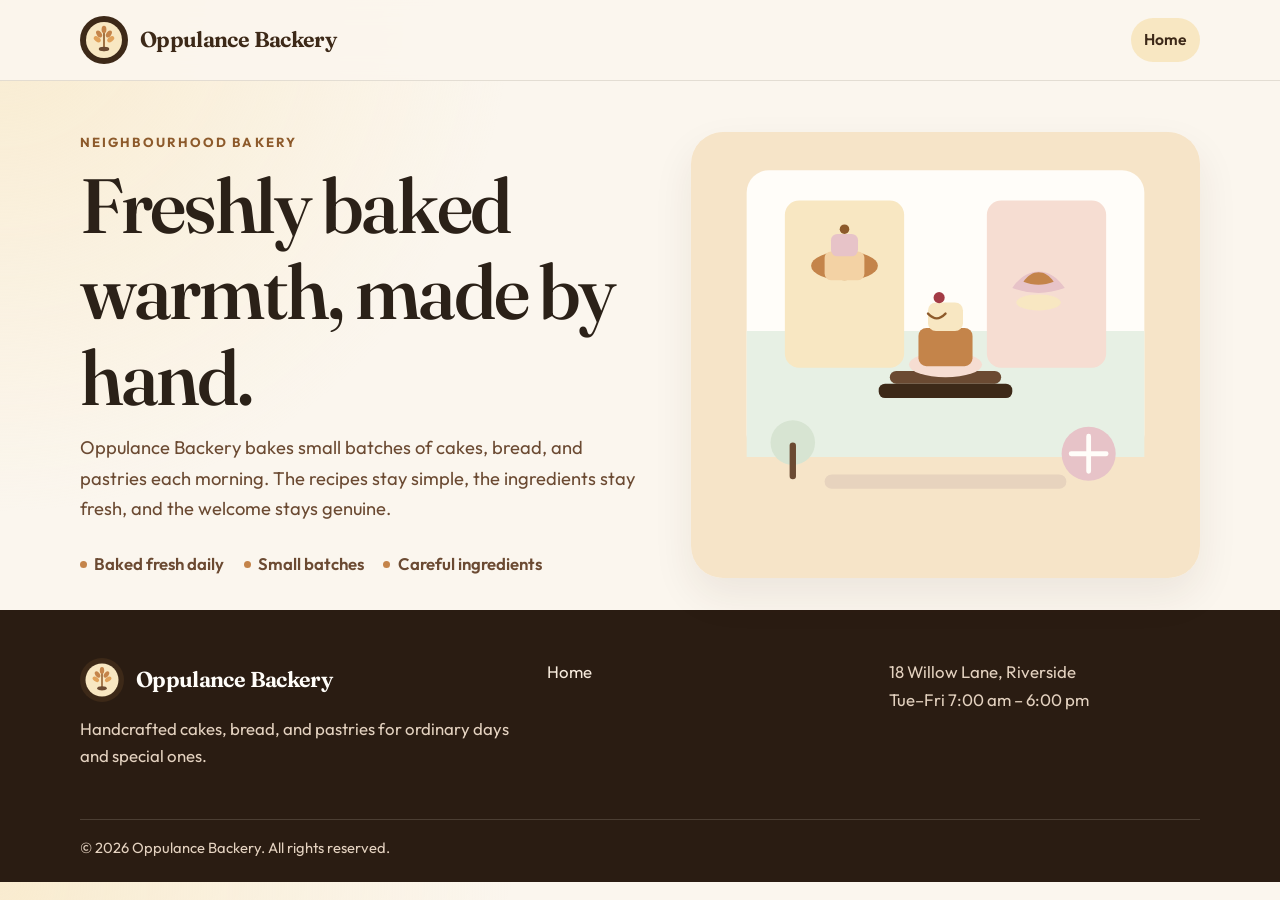
<file: index.html>
<!DOCTYPE html>
<html lang="en">
<head>
  <meta charset="UTF-8">
  <meta name="viewport" content="width=device-width, initial-scale=1.0">
  <title>Oppulance Backery | Neighbourhood Bakery</title>
  <meta name="description" content="Oppulance Backery is a neighbourhood bakery of handcrafted cakes, bread, cookies, doughnuts, and pastries made with fresh ingredients.">
  <link rel="icon" href="images/logo.svg" type="image/svg+xml">
  <link rel="preconnect" href="https://fonts.googleapis.com">
  <link rel="preconnect" href="https://fonts.gstatic.com" crossorigin>
  <link href="https://fonts.googleapis.com/css2?family=Fraunces:opsz,wght@9..144,520;9..144,650&family=Outfit:wght@400;500;600;700&display=swap" rel="stylesheet">
  <link rel="stylesheet" href="style.css">
</head>
<body>
  <a class="skip-link" href="#main">Skip to content</a>

  <header class="site-header">
    <div class="wrap header-bar">
      <a class="brand" href="index.html">
        <img src="images/logo.svg" alt="" width="48" height="48">
        <span>Oppulance Backery</span>
      </a>

      <nav class="site-nav" aria-label="Main">
        <a href="index.html" aria-current="page">Home</a>
      </nav>
    </div>
  </header>

  <main id="main">
    <section class="hero">
      <div class="wrap hero-grid">
        <div class="hero-copy">
          <p class="eyebrow">Neighbourhood bakery</p>
          <h1>Freshly baked warmth, made by hand.</h1>
          <p class="lede">Oppulance Backery bakes small batches of cakes, bread, and pastries each morning. The recipes stay simple, the ingredients stay fresh, and the welcome stays genuine.</p>
          <ul class="hero-points">
            <li>Baked fresh daily</li>
            <li>Small batches</li>
            <li>Careful ingredients</li>
          </ul>
        </div>
        <div class="hero-visual">
          <img src="images/hero.svg" alt="A bakery counter with a celebration cake, a loaf of bread, and a croissant" width="640" height="560">
        </div>
      </div>
    </section>
  </main>

  <footer class="site-footer">
    <div class="wrap footer-grid">
      <div>
        <a class="brand brand-light" href="index.html">
          <img src="images/logo.svg" alt="" width="44" height="44">
          <span>Oppulance Backery</span>
        </a>
        <p>Handcrafted cakes, bread, and pastries for ordinary days and special ones.</p>
      </div>
      <nav aria-label="Footer">
        <a href="index.html">Home</a>
      </nav>
      <p class="footer-note">18 Willow Lane, Riverside<br>Tue–Fri 7:00 am – 6:00 pm</p>
    </div>
    <p class="copyright">© 2026 Oppulance Backery. All rights reserved.</p>
  </footer>
</body>
</html>
</file>
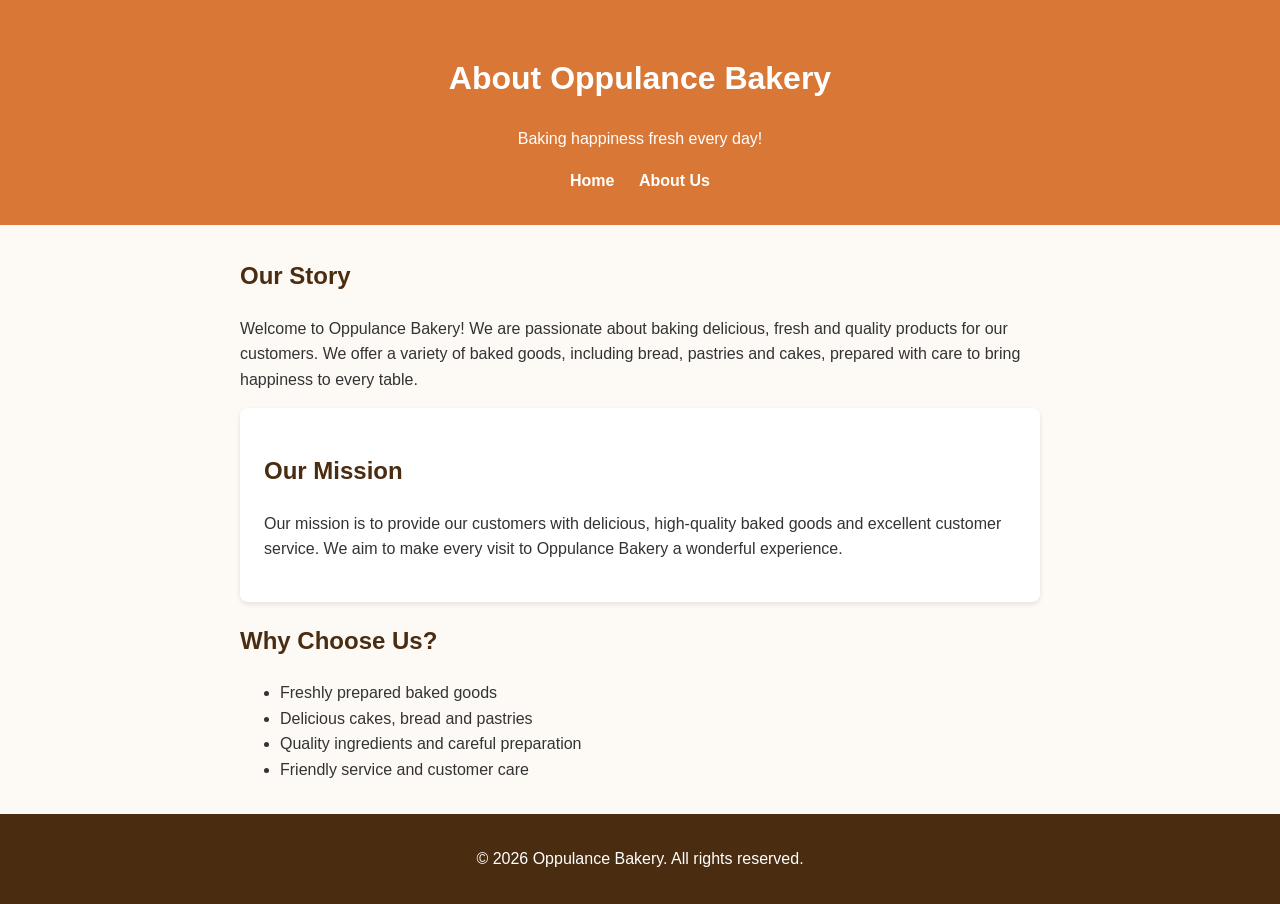
<file: about.html>
<!DOCTYPE html>
<html lang="en">
<head>
    <meta charset="UTF-8">
    <meta name="viewport" content="width=device-width, initial-scale=1.0">
    <title>About Us - Oppulance Bakery</title>

    <style>
        body {
            font-family: Arial, sans-serif;
            line-height: 1.6;
            margin: 0;
            padding: 0;
            background-color: #fdfaf6;
            color: #333;
        }

        header {
            background-color: #d97736;
            color: white;
            text-align: center;
            padding: 2rem 1rem;
        }

        header h1 {
            color: white;
        }

        nav {
            margin-top: 15px;
        }

        nav a {
            color: white;
            text-decoration: none;
            font-weight: bold;
            margin: 0 10px;
        }

        nav a:hover {
            text-decoration: underline;
        }

        section {
            max-width: 800px;
            margin: 2rem auto;
            padding: 0 1rem;
        }

        h2 {
            color: #4a2c11;
        }

        .mission {
            background: #fff;
            padding: 1.5rem;
            border-radius: 8px;
            box-shadow: 0 2px 5px rgba(0, 0, 0, 0.1);
        }

        footer {
            text-align: center;
            padding: 1rem;
            background-color: #4a2c11;
            color: white;
            margin-top: 2rem;
        }
    </style>
</head>

<body>

    <header>
        <h1>About Oppulance Bakery</h1>
        <p>Baking happiness fresh every day!</p>

        <nav>
            <a href="index.html">Home</a>
            <a href="about.html">About Us</a>
        </nav>
    </header>

    <section>
        <h2>Our Story</h2>

        <p>
            Welcome to Oppulance Bakery! We are passionate about
            baking delicious, fresh and quality products for our
            customers. We offer a variety of baked goods, including
            bread, pastries and cakes, prepared with care to bring
            happiness to every table.
        </p>

        <div class="mission">
            <h2>Our Mission</h2>

            <p>
                Our mission is to provide our customers with
                delicious, high-quality baked goods and excellent
                customer service. We aim to make every visit to
                Oppulance Bakery a wonderful experience.
            </p>
        </div>

        <h2>Why Choose Us?</h2>

        <ul>
            <li>Freshly prepared baked goods</li>
            <li>Delicious cakes, bread and pastries</li>
            <li>Quality ingredients and careful preparation</li>
            <li>Friendly service and customer care</li>
        </ul>
    </section>

    <footer>
        <p>&copy; 2026 Oppulance Bakery. All rights reserved.</p>
    </footer>

</body>
  </html>
</file>
<file: style.css>
:root {
  --cream: #fbf6ee;
  --cream-deep: #f3e7d6;
  --paper: #fffdf9;
  --brown: #3d2918;
  --brown-soft: #6b4a32;
  --caramel: #c4844a;
  --caramel-deep: #8d5a2b;
  --blush: #f6ddd2;
  --sage: #d7e4d2;
  --butter: #f8e7c2;
  --rose: #e7c3c8;
  --ink: #2b2118;
  --muted: #7a6556;
  --line: rgba(61, 41, 24, 0.12);
  --shadow: 0 18px 40px rgba(61, 41, 24, 0.08);
  --radius: 1.4rem;
  --font-display: "Fraunces", "Palatino Linotype", Palatino, Georgia, serif;
  --font-body: "Outfit", "Segoe UI", sans-serif;
  --max: 1120px;
}

*,
*::before,
*::after {
  box-sizing: border-box;
}

html {
  scroll-behavior: smooth;
}

section[id] {
  scroll-margin-top: 5.5rem;
}

body {
  margin: 0;
  background:
    radial-gradient(circle at top left, rgba(248, 231, 194, 0.7), transparent 32rem),
    var(--cream);
  color: var(--ink);
  font-family: var(--font-body);
  font-size: 1.05rem;
  line-height: 1.65;
}

img {
  display: block;
  max-width: 100%;
  height: auto;
}

a {
  color: inherit;
}

h1,
h2,
h3,
p {
  margin-top: 0;
}

h1,
h2,
h3 {
  font-family: var(--font-display);
  font-weight: 560;
  letter-spacing: -0.03em;
  line-height: 1.12;
}

h1 {
  margin-bottom: 0.8rem;
  font-size: clamp(2.7rem, 6vw, 5rem);
}

h2 {
  margin-bottom: 0.8rem;
  font-size: clamp(2rem, 4vw, 3.2rem);
}

h3 {
  margin-bottom: 0.4rem;
  font-size: 1.45rem;
}

.wrap {
  width: min(var(--max), calc(100% - 2.4rem));
  margin-inline: auto;
}

.skip-link {
  position: absolute;
  left: 1rem;
  top: -4rem;
  z-index: 30;
  padding: 0.6rem 0.9rem;
  background: var(--brown);
  color: var(--paper);
  border-radius: 999px;
}

.skip-link:focus {
  top: 1rem;
}

.visually-hidden {
  position: absolute;
  width: 1px;
  height: 1px;
  padding: 0;
  margin: -1px;
  overflow: hidden;
  clip: rect(0, 0, 0, 0);
  white-space: nowrap;
  border: 0;
}

.eyebrow {
  margin-bottom: 0.55rem;
  color: var(--caramel-deep);
  font-size: 0.82rem;
  font-weight: 700;
  letter-spacing: 0.16em;
  text-transform: uppercase;
}

.lede {
  max-width: 38rem;
  color: var(--brown-soft);
  font-size: 1.15rem;
}

.site-header {
  position: sticky;
  top: 0;
  z-index: 20;
  background: rgba(251, 246, 238, 0.92);
  border-bottom: 1px solid var(--line);
  backdrop-filter: blur(14px);
}

.header-bar {
  display: flex;
  align-items: center;
  justify-content: space-between;
  gap: 1rem;
  min-height: 5rem;
}

.brand {
  display: inline-flex;
  align-items: center;
  gap: 0.75rem;
  color: var(--brown);
  font-family: var(--font-display);
  font-size: clamp(1.02rem, 2.8vw, 1.35rem);
  font-weight: 650;
  letter-spacing: -0.03em;
  text-decoration: none;
}

.brand em {
  color: var(--caramel-deep);
  font-style: italic;
}

.nav-toggle {
  position: absolute;
  width: 1px;
  height: 1px;
  opacity: 0;
}

.nav-toggle-label {
  display: none;
  width: 2.8rem;
  height: 2.8rem;
  padding: 0.7rem;
  border: 1px solid var(--line);
  border-radius: 0.8rem;
  background: var(--paper);
  flex-direction: column;
  justify-content: space-between;
  cursor: pointer;
}

.nav-toggle-label span:not(.visually-hidden) {
  display: block;
  height: 2px;
  background: var(--brown);
  border-radius: 999px;
}

.site-nav {
  display: flex;
  align-items: center;
  gap: 0.25rem;
}

.site-nav a {
  padding: 0.55rem 0.85rem;
  border-radius: 999px;
  color: var(--brown-soft);
  font-size: 0.98rem;
  font-weight: 600;
  text-decoration: none;
}

.site-nav a:hover,
.site-nav a[aria-current="page"] {
  background: var(--butter);
  color: var(--brown);
}

.hero {
  padding: 3.2rem 0 2rem;
}

.hero-grid,
.about-grid,
.contact-grid {
  display: grid;
  grid-template-columns: 1.05fr 0.95fr;
  gap: 3rem;
  align-items: center;
}

.hero-visual img,
.about-visual img {
  width: 100%;
  border-radius: 2rem;
  box-shadow: var(--shadow);
}

.button,
.text-link {
  font-weight: 700;
  text-decoration: none;
}

.button {
  display: inline-flex;
  align-items: center;
  margin-top: 0.4rem;
  padding: 0.95rem 1.4rem;
  border-radius: 999px;
  background: var(--brown);
  color: var(--paper);
}

.button:hover {
  background: var(--caramel-deep);
}

.hero-points {
  display: flex;
  flex-wrap: wrap;
  gap: 0.6rem 1.2rem;
  margin: 1.6rem 0 0;
  padding: 0;
  list-style: none;
  color: var(--brown-soft);
  font-weight: 600;
}

.hero-points li::before {
  content: "";
  display: inline-block;
  width: 0.45rem;
  height: 0.45rem;
  margin-right: 0.45rem;
  border-radius: 50%;
  background: var(--caramel);
  transform: translateY(-0.12rem);
}

.section {
  padding: 4.5rem 0;
}

.section-tint {
  background: rgba(255, 253, 249, 0.55);
}

.section-heading {
  max-width: 40rem;
  margin-bottom: 2rem;
}

.section-heading p:last-child {
  color: var(--muted);
}

.about-copy p,
.contact-card p {
  color: var(--brown-soft);
}

.text-link {
  color: var(--caramel-deep);
  border-bottom: 1px solid rgba(141, 90, 43, 0.35);
}

.product-grid,
.craft-grid {
  display: grid;
  grid-template-columns: repeat(3, 1fr);
  gap: 1.25rem;
}

.product-card,
.hours-card,
.contact-card,
.craft-card {
  background: var(--paper);
  border: 1px solid var(--line);
  border-radius: var(--radius);
  box-shadow: var(--shadow);
}

.product-card {
  overflow: hidden;
}

.product-card img {
  width: 100%;
  height: 220px;
  object-fit: cover;
  background: var(--butter);
}

.product-body {
  padding: 1.15rem 1.2rem 1.3rem;
}

.product-body p {
  margin-bottom: 0.8rem;
  color: var(--muted);
}

.price {
  margin-bottom: 0;
  color: var(--brown);
  font-family: var(--font-display);
  font-size: 1.45rem;
}

.craft {
  background:
    linear-gradient(160deg, rgba(255, 253, 249, 0.08), transparent 40%),
    var(--brown);
  color: var(--paper);
}

.section-heading-light .eyebrow,
.craft-card p {
  color: #f0d7bc;
}

.craft-card {
  padding: 1.4rem;
  background: rgba(255, 253, 249, 0.08);
  border-color: rgba(255, 253, 249, 0.12);
  box-shadow: none;
}

.craft-card img {
  width: 64px;
  height: 64px;
  margin-bottom: 0.8rem;
}

.gallery-grid {
  display: grid;
  grid-template-columns: 1.3fr 1fr 1fr;
  grid-template-rows: 240px 240px;
  gap: 1rem;
}

.gallery-grid figure {
  position: relative;
  margin: 0;
  overflow: hidden;
  border-radius: 1.4rem;
}

.gallery-grid figure:first-child {
  grid-row: 1 / span 2;
}

.gallery-grid img {
  width: 100%;
  height: 100%;
  object-fit: cover;
}

.gallery-grid figcaption {
  position: absolute;
  left: 0.8rem;
  bottom: 0.8rem;
  padding: 0.35rem 0.7rem;
  border-radius: 999px;
  background: rgba(255, 253, 249, 0.92);
  color: var(--brown);
  font-size: 0.9rem;
  font-weight: 700;
}

.contact-card,
.hours-card {
  padding: 2rem;
}

.contact-card address {
  font-style: normal;
}

.contact-card a {
  color: var(--caramel-deep);
  font-weight: 700;
}

.hours {
  margin: 0;
}

.hours div {
  display: flex;
  justify-content: space-between;
  gap: 1rem;
  padding: 0.85rem 0;
  border-bottom: 1px solid var(--line);
}

.hours div:last-child {
  border-bottom: 0;
  padding-bottom: 0;
}

.hours dt {
  font-weight: 700;
}

.hours dd {
  margin: 0;
  color: var(--brown-soft);
  text-align: right;
}

.site-footer {
  padding: 3rem 0 1.4rem;
  background: #2a1c12;
  color: #f6eadc;
}

.footer-grid {
  display: grid;
  grid-template-columns: 1.4fr 1fr 1fr;
  gap: 2rem;
  align-items: start;
}

.brand-light {
  color: var(--paper);
  margin-bottom: 0.8rem;
}

.site-footer p {
  color: #e4d2c0;
}

.site-footer nav {
  display: flex;
  flex-direction: column;
  gap: 0.45rem;
}

.site-footer nav a {
  width: fit-content;
  color: #f6eadc;
  text-decoration: none;
}

.site-footer nav a:hover {
  color: var(--butter);
}

.copyright {
  width: min(var(--max), calc(100% - 2.4rem));
  margin: 2rem auto 0;
  padding-top: 1rem;
  border-top: 1px solid rgba(246, 234, 220, 0.16);
  color: #cbb5a2;
  font-size: 0.92rem;
}

a:focus-visible,
.nav-toggle:focus-visible + .nav-toggle-label {
  outline: 3px solid var(--caramel);
  outline-offset: 3px;
}

@media (max-width: 900px) {
  .hero-grid,
  .about-grid,
  .contact-grid,
  .footer-grid {
    grid-template-columns: 1fr;
    gap: 1.6rem;
  }

  .product-grid,
  .craft-grid {
    grid-template-columns: 1fr 1fr;
  }

  .gallery-grid {
    grid-template-columns: 1fr 1fr;
    grid-template-rows: 280px 210px 210px;
  }

  .gallery-grid figure:first-child {
    grid-column: 1 / span 2;
    grid-row: auto;
  }

  .about-visual {
    order: -1;
  }
}

@media (max-width: 700px) {
  .header-bar {
    flex-wrap: wrap;
    align-items: center;
    row-gap: 0.35rem;
  }

  .brand {
    margin-right: auto;
  }

  .nav-toggle-label {
    display: none;
  }

  .site-nav {
    display: flex;
    flex: 1 0 100%;
    flex-direction: row;
    flex-wrap: wrap;
    align-items: center;
    gap: 0.35rem;
    padding-bottom: 0.85rem;
  }

  .site-nav a {
    padding: 0.45rem 0.75rem;
    font-size: 0.92rem;
  }

  .product-grid,
  .craft-grid,
  .gallery-grid {
    grid-template-columns: 1fr;
    grid-template-rows: none;
  }

  .gallery-grid figure,
  .gallery-grid figure:first-child {
    grid-column: auto;
    min-height: 240px;
  }

  .hours div {
    align-items: flex-start;
    flex-direction: column;
    gap: 0.15rem;
  }

  .hours dd {
    text-align: left;
  }
}

@media (prefers-reduced-motion: reduce) {
  html {
    scroll-behavior: auto;
  }
}
</file>
